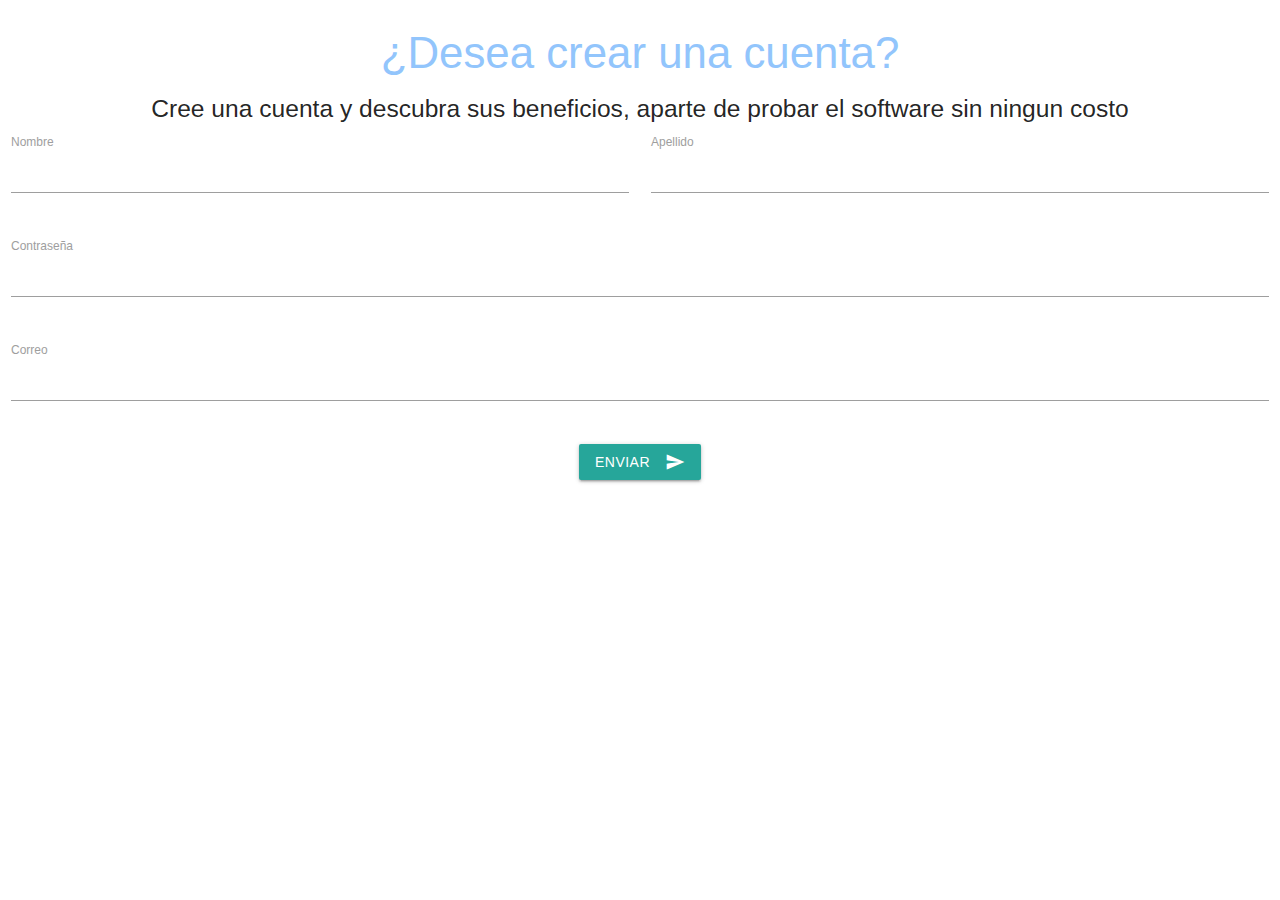
<file: fcues.html>
<html>

<link href="https://fonts.googleapis.com/icon?family=Material+Icons" rel="stylesheet">
<link rel="stylesheet" href="materialize/css/materialize.css">
	<body bgcolor="white">
    <center>

		<h3 style="color:#92c5fc">¿Desea crear una cuenta?</h3>
    <h5>Cree una cuenta y descubra sus beneficios, aparte de probar el software sin ningun costo</h5>




    <div class="row">
        <form class="col s12">
					<form action="mailto:example@gmail.com" method="post"enctype="text/plain">
          <div class="row">
            <div class="input-field col s6">
              <input  id="first_name" type="text" class="validate">
              <label class="active" for="first_name">Nombre</label>
            </div>
            <div class="input-field col s6">
              <input id="last_name" type="text" class="validate">
              <label  class="active"for="last_name">Apellido</label>
            </div>
          </div>
            <div class="row">
            <div class="input-field col s12">
              <input id="password" type="password" class="validate">
              <label  class="active"for="password">Contraseña</label>
            </div>
          </div>
          <div class="row">
            <div class="input-field col s12">
              <input id="email" type="email" class="validate">
              <label  class="active"for="email">Correo</label>
            </div>
          </div>

					<button class="btn waves-effect waves-light" type="submit" name="enviar">Enviar
						 <i class="material-icons right">send</i>
					 </button>

        </form>
      </div>

</form>
    </center>



	</body>
</html>
</file>
